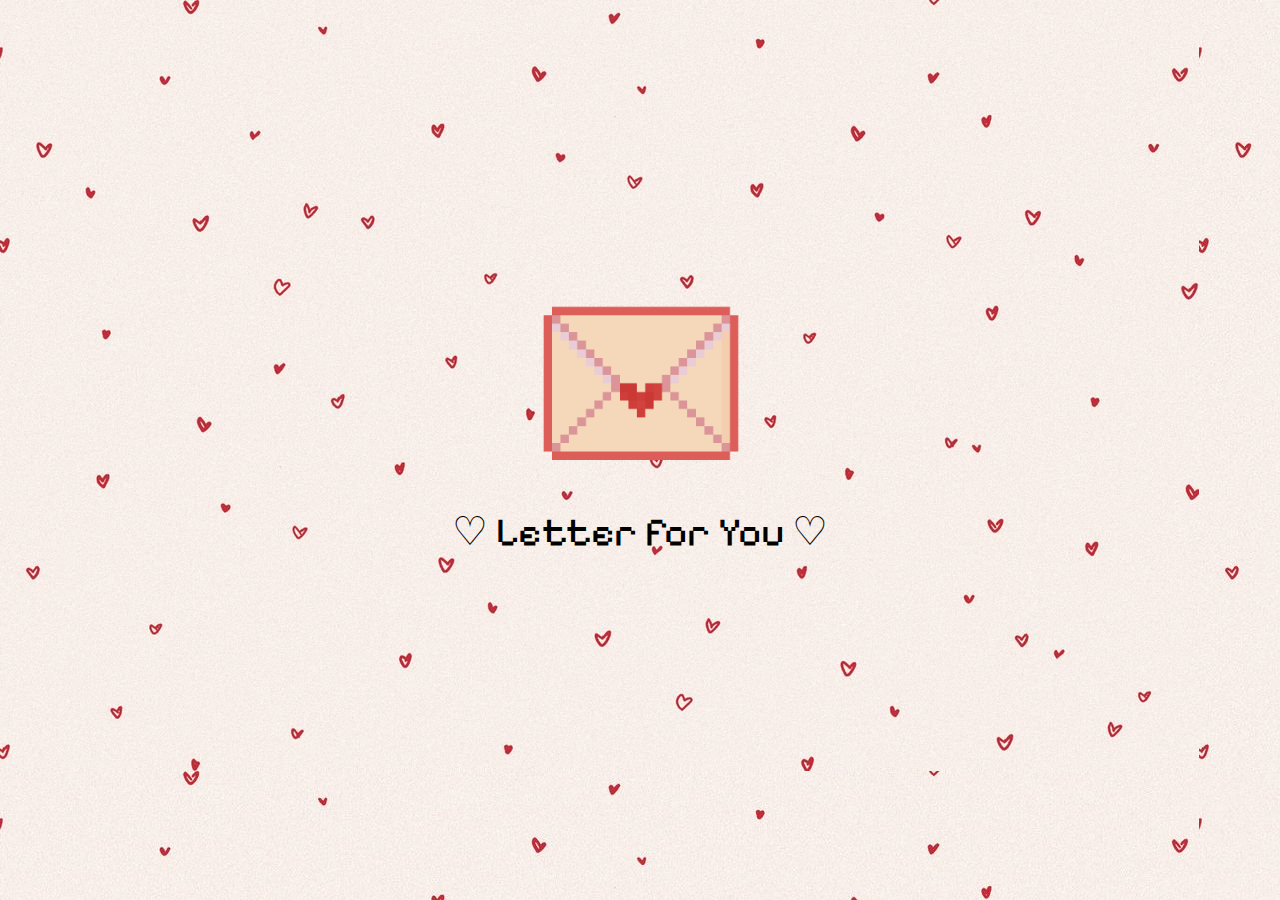
<file: index.html>
<!DOCTYPE html>
<html lang="en">
  <head>
    <meta charset="UTF-8" />
    <link rel="stylesheet" href="style.css" />
    <title>Valentine Letter</title>
    <meta name="viewport" content="width=device-width, initial-scale=1.0" />

    <link rel="preconnect" href="https://fonts.googleapis.com" />
    <link rel="preconnect" href="https://fonts.gstatic.com" crossorigin />
    <link
      href="https://fonts.googleapis.com/css2?family=Aldrich&family=Pixelify+Sans:wght@400..700&display=swap"
      rel="stylesheet"
    />
    <title>Document</title>
  </head>
  <body>
    <!-- Envelope Screen -->
    <div id="envelope-container">
      <img src="envelope.png" alt="Envelope" id="envelope" />
      <p>♡ Letter for You ♡</p>
    </div>

    <!-- Letter Screen -->
    <div id="letter-container">
      <div class="letter-window">
        <h1 id="letter-title">Will you be my Valentine?</h1>

        <img src="cat_heart.gif" class="cat" id="letter-cat" />

        <div class="buttons" id="letter-buttons">
          <img src="yes.png" class="btn yes-btn" alt="Yes" />

          <div class="no-wrapper">
            <img src="no.png" class="btn no-btn" alt="No" />
          </div>
        </div>

        <p id="final-text" class="final-text" style="display: none">
          <strong>Valentine Date:</strong> Hauz Khas Metro at 12pm. Dress fancy!
        </p>
      </div>
    </div>
    <script src="script.js"></script>
  </body>
</html>
</file>
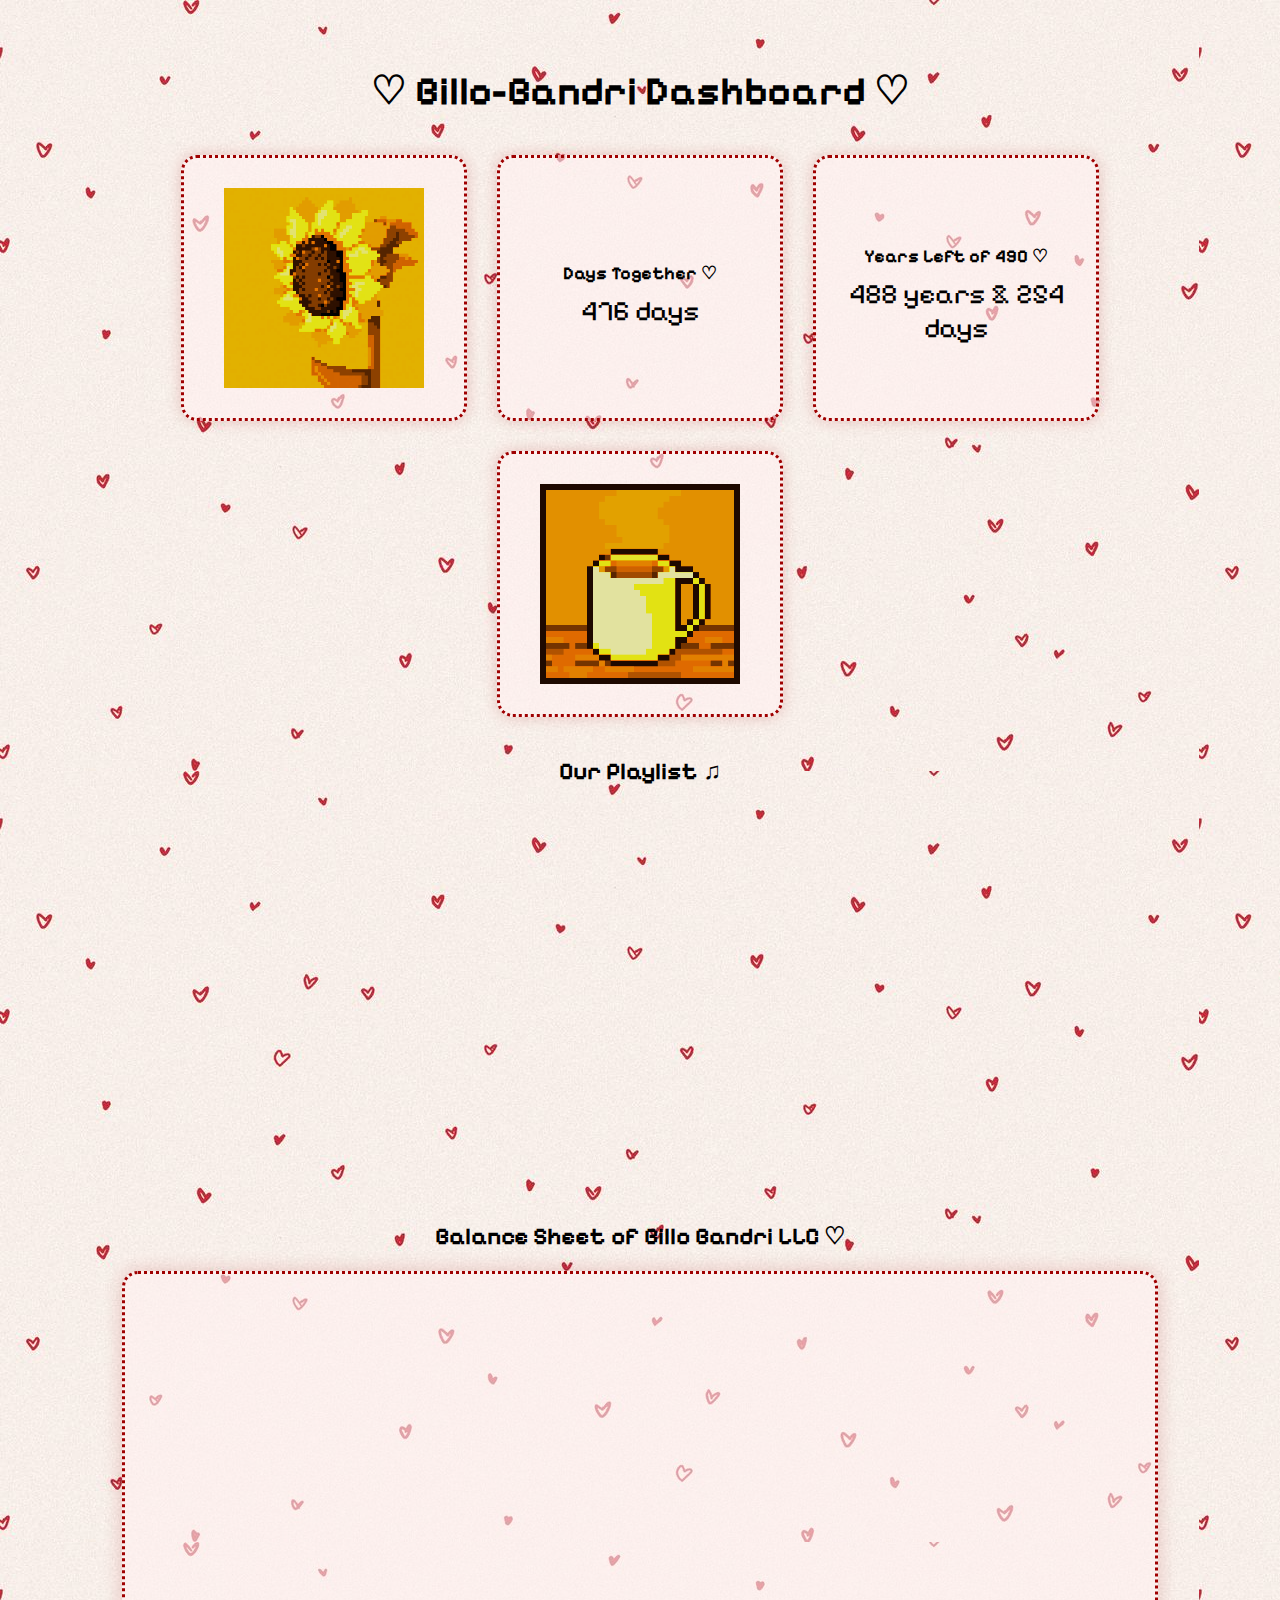
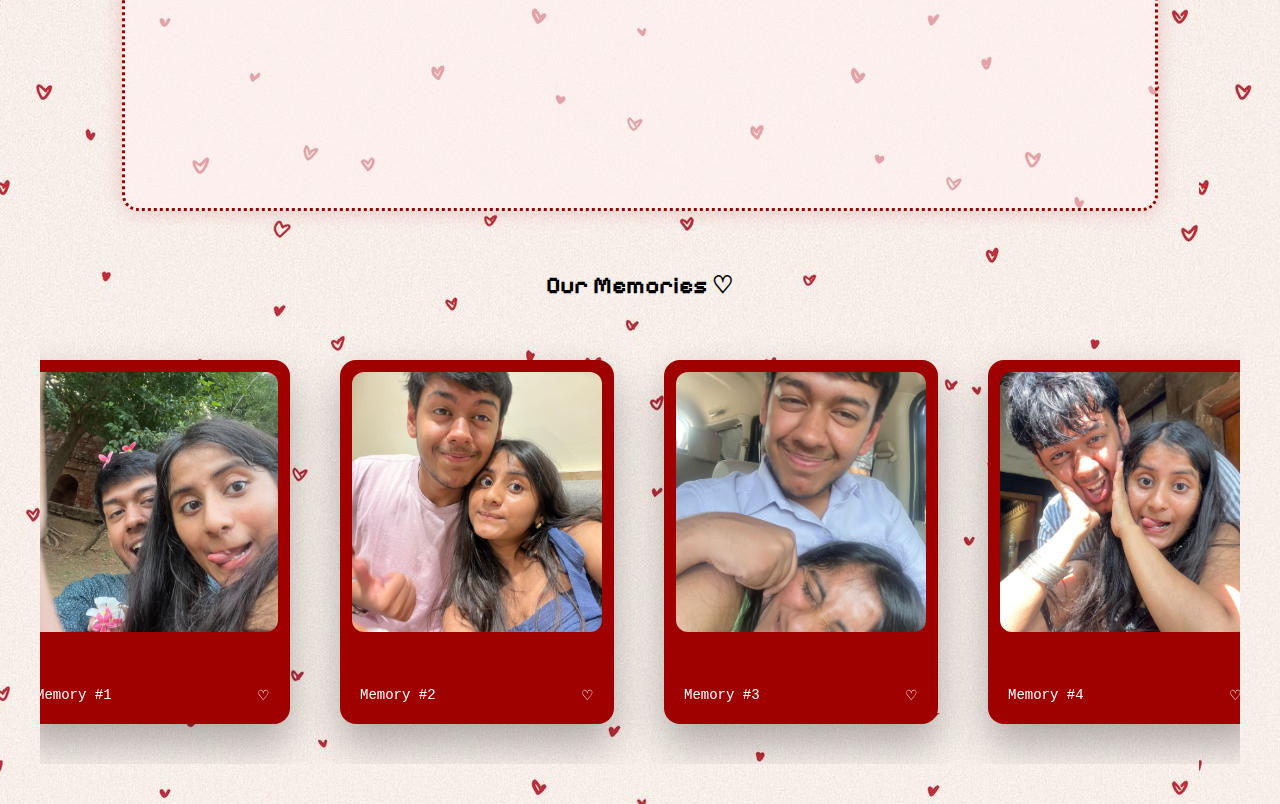
<file: dashboard.html>
<!DOCTYPE html>
<html lang="en">
  <head>
    <meta charset="UTF-8" />
    <meta name="viewport" content="width=device-width, initial-scale=1.0" />
    <link rel="stylesheet" href="dashboard.css" />
    <title>Billo Bandri Dashboard ♡</title>

    <link
      href="https://fonts.googleapis.com/css2?family=Pixelify+Sans:wght@400..700&display=swap"
      rel="stylesheet"
    />
  </head>
  <body>
    <h1 class="main-title">♡ Billo-Bandri Dashboard ♡</h1>

    <!-- COUNTERS -->
    <div class="counters">

  <!-- Box 1 - Sunflower -->
  <div class="card gif-card">
    <img src="sunflower.gif" alt="Sunflower">
  </div>

  <!-- Box 2 - Days Together -->
  <div class="card">
    <h2>Days Together ♡</h2>
    <p id="daysTogether"></p>
  </div>

  <!-- Box 3 - Days Left -->
  <div class="card">
    <h2>Years Left of 490 ♡</h2>
    <p id="daysLeft"></p>
  </div>

  <!-- Box 4 - Coffee -->
  <div class="card gif-card">
    <img src="coffee.gif" alt="Coffee">
  </div>

</div>

    <!-- SPOTIFY -->
    <div class="spotify-section">
      <h2>Our Playlist ♫</h2>
      <iframe
        style="border-radius: 12px"
        src="https://open.spotify.com/embed/playlist/16XvEmaLaQYHhKrZz5WvcU?utm_source=generator"
        width="100%"
        height="352"
        frameborder="0"
        allow="autoplay; clipboard-write; encrypted-media; fullscreen; picture-in-picture"
        loading="lazy"
      >
      </iframe>
    </div>

    <div class="balance-sheet">
  <h2>Balance Sheet of Billo Bandri LLC ♡</h2>

  <div class="sheet-container">
    <iframe 
      src="https://docs.google.com/spreadsheets/d/e/2PACX-1vTVjNF9OhB8QudPMVfD-IljNKxcMUSnYz1QUrccLhUzssobCDgdVBGkYL6w6Up12eFKdY2q5mXB8b9j/pubhtml?gid=1755533351&amp;single=false&amp;widget=true&amp;headers=false">
    </iframe>
  </div>
</div>

    <!-- PHOTO CAROUSEL -->
    <div class="gallery">
  <h2>Our Memories ♡</h2>
  <div class="carousel-wrapper">
    <div class="carousel-track">

      <!-- 10 Photos -->
      <!-- Duplicate twice for infinite scroll -->

      <!-- Card 1 -->
      <div class="comet-card">
        <div class="card-inner">
          <img src="1.jpeg" />
          <div class="card-footer">
            <span>Memory #1</span>
            <span>♡</span>
          </div>
        </div>
      </div>

      <!-- Card 2 -->
      <div class="comet-card">
        <div class="card-inner">
          <img src="2.jpeg" />
          <div class="card-footer">
            <span>Memory #2</span>
            <span>♡</span>
          </div>
        </div>
      </div>

      <!-- Card 3 -->
      <div class="comet-card">
        <div class="card-inner">
          <img src="3.jpeg" />
          <div class="card-footer">
            <span>Memory #3</span>
            <span>♡</span>
          </div>
        </div>
      </div>

      <!-- Card 4 -->
      <div class="comet-card">
        <div class="card-inner">
          <img src="4.jpeg" />
          <div class="card-footer">
            <span>Memory #4</span>
            <span>♡</span>
          </div>
        </div>
      </div>

      <!-- Card 5 -->
      <div class="comet-card">
        <div class="card-inner">
          <img src="5.jpeg" />
          <div class="card-footer">
            <span>Memory #5</span>
            <span>♡</span>
          </div>
        </div>
      </div>

      <!-- Card 6 -->
      <div class="comet-card">
        <div class="card-inner">
          <img src="6.jpeg" />
          <div class="card-footer">
            <span>Memory #6</span>
            <span>♡</span>
          </div>
        </div>
      </div>

      <!-- Card 7 -->
      <div class="comet-card">
        <div class="card-inner">
          <img src="7.jpeg" />
          <div class="card-footer">
            <span>Memory #7</span>
            <span>♡</span>
          </div>
        </div>
      </div>

      <!-- Card 8 -->
      <div class="comet-card">
        <div class="card-inner">
          <img src="8.jpeg" />
          <div class="card-footer">
            <span>Memory #8</span>
            <span>♡</span>
          </div>
        </div>
      </div>

      <!-- Card 9 -->
      <div class="comet-card">
        <div class="card-inner">
          <img src="9.jpeg" />
          <div class="card-footer">
            <span>Memory #9</span>
            <span>♡</span>
          </div>
        </div>
      </div>

      <!-- Card 10 -->
      <div class="comet-card">
        <div class="card-inner">
          <img src="10.jpeg" />
          <div class="card-footer">
            <span>Memory #10</span>
            <span>♡</span>
          </div>
        </div>
      </div>

      <!-- Card 1 -->
      <div class="comet-card">
        <div class="card-inner">
          <img src="1.jpeg" />
          <div class="card-footer">
            <span>Memory #1</span>
            <span>♡</span>
          </div>
        </div>
      </div>

      <!-- Card 2 -->
      <div class="comet-card">
        <div class="card-inner">
          <img src="2.jpeg" />
          <div class="card-footer">
            <span>Memory #2</span>
            <span>♡</span>
          </div>
        </div>
      </div>

      <!-- Card 3 -->
      <div class="comet-card">
        <div class="card-inner">
          <img src="3.jpeg" />
          <div class="card-footer">
            <span>Memory #3</span>
            <span>♡</span>
          </div>
        </div>
      </div>

      <!-- Card 4 -->
      <div class="comet-card">
        <div class="card-inner">
          <img src="4.jpeg" />
          <div class="card-footer">
            <span>Memory #4</span>
            <span>♡</span>
          </div>
        </div>
      </div>

      <!-- Card 5 -->
      <div class="comet-card">
        <div class="card-inner">
          <img src="5.jpeg" />
          <div class="card-footer">
            <span>Memory #5</span>
            <span>♡</span>
          </div>
        </div>
      </div>

      <!-- Card 6 -->
      <div class="comet-card">
        <div class="card-inner">
          <img src="6.jpeg" />
          <div class="card-footer">
            <span>Memory #6</span>
            <span>♡</span>
          </div>
        </div>
      </div>

      <!-- Card 7 -->
      <div class="comet-card">
        <div class="card-inner">
          <img src="7.jpeg" />
          <div class="card-footer">
            <span>Memory #7</span>
            <span>♡</span>
          </div>
        </div>
      </div>

      <!-- Card 8 -->
      <div class="comet-card">
        <div class="card-inner">
          <img src="8.jpeg" />
          <div class="card-footer">
            <span>Memory #8</span>
            <span>♡</span>
          </div>
        </div>
      </div>

      <!-- Card 9 -->
      <div class="comet-card">
        <div class="card-inner">
          <img src="9.jpeg" />
          <div class="card-footer">
            <span>Memory #9</span>
            <span>♡</span>
          </div>
        </div>
      </div>

      <!-- Card 10 -->
      <div class="comet-card">
        <div class="card-inner">
          <img src="10.jpeg" />
          <div class="card-footer">
            <span>Memory #10</span>
            <span>♡</span>
          </div>
        </div>
      </div>
    </div>
  </div>
      <!-- Repeat till 10 -->
    <script src="dashboard.js"></script>
  </body>
</html>
</file>
<file: style.css>
body {
    margin: 0;
    height: 100vh;
    display: flex;
    justify-content: center;
    align-items: center;
    background-image: url("heart-bg.jpg");
    font-family: "Pixelify Sans", sans-serif;
}

/* Envelope Screen */
#envelope-container {
    text-align: center;
    cursor:pointer;
}

@keyframes pulse {
    0% {
        transform:scale(1);
    }
    50% {
        transform: scale(1.1);
    }
    100% {
        transform: scale(1);
    }
}

#envelope{
    width: 200px;
    animation: pulse 1.5s infinite;
    cursor: pointer;
}

#letter-container{
    display: none;
    position:fixed;
    inset: 0;
    justify-content: center;
    align-items: center;
}

.letter-window{
    width: 90vw;
    max-width: 800px;
    aspect-ratio: 3/2;
    padding: 20px 20px 0 20px;
    display: flex;
    flex-direction: column;
    justify-content: center;
    align-items: center;
    text-align: center;
    background-image: url("window.png");
    background-size: contain;
    background-repeat: no-repeat;
    background-position: center;
    border-radius: 12px;
    gap: 1px;
    padding-top: 180px;

    transform: scale(1.2);
    opacity: 0;
    transition: transform 0.6s ease, opacity 0.6s ease;
}

.letter-window.open {
    transform: scale(1);
    opacity: 1;
}

h1 {
    font-size: 30px;
    margin:0;
}

p {
    font-size: 40px;
}

/* Cat */

.cat {
    width: 250px;
    margin: 10px 0;
    transition: width 0.4s ease;
}

.letter-window.final .cat {
    width: 180px;
}

/* buttons */
.buttons {
    display: flex;
    justify-content: center;
    gap: 30px;
    position: relative;
}

.no-wrapper{
    position:relative;
}

.btn {
    width: 120px;
    cursor: pointer;
    user-select: none;
}

.yes-btn,
.no-btn {
width: 120px;
height: auto;
display: inline-block;
}

.yes-btn {
    position: relative;
    z-index: 2;
    transform-origin: center center;
    transition: transform 0.3s ease;
}

.no-btn {
    z-index: 1;
    position: relative;
    transition: transform 0.15s ease;
    cursor: default;
}

.final-text{
    font-size: 22px;
    line-height: 1.4;
    text-align: center;
    display: inline-block;
    padding: 10px 20px;
    background-color: rgba(255,240,240,0.5);
    border-radius: 12px;
}
</file>
<file: dashboard.css>
body {
  margin: 0;
  background-image: url("heart-bg.jpg");
  font-family: "Pixelify Sans", sans-serif;
  text-align: center;
  padding: 40px;
}

.main-title {
  font-size: 40px;
}

/* ===================== */
/* COUNTERS SECTION */
/* ===================== */

.counters {
  display: flex;
  justify-content: center;
  gap: 30px;
  margin: 40px 0;
  flex-wrap: wrap;
}

.card {
  background: rgba(255, 240, 240, 0.6);
  width: 240px;
  height: 220px; /* SAME HEIGHT FOR ALL */
  border-radius: 16px;
  border: 3px dotted #9f0000;
  box-shadow: 0 0 15px rgba(159, 0, 0, 0.2);

  display: flex;
  flex-direction: column;
  justify-content: center;
  align-items: center;

  padding: 20px;
  transition: transform 0.3s ease;
}

.card:hover {
  transform: scale(1.05);
}

.card h2 {
  font-size: 18px;
  margin-bottom: 10px;
}

.card p {
  font-size: 28px;
  margin: 0;
}

/* GIF CARDS */

.gif-card img {
  width: 200px; /* fixed width */
  height: 200px; /* fixed height */
  filter: grayscale(100%) sepia(100%) hue-rotate(-10deg) saturate(500%)
    brightness(85%) contrast(110%);
}

.gif-card:hover img {
  transform: scale(1.1);
  transition: transform 0.3s ease;
}

.spotify-section {
  margin: 40px 0;
}

/* ===================== */
/* GOOGLE SHEET EMBED */
/* ===================== */

.balance-sheet {
  margin: 60px 0;
}

.sheet-container {
  margin: auto;
  width: 90%;
  max-width: 1000px;
  border: 3px dotted #9f0000;
  border-radius: 16px;
  padding: 15px;
  background: rgba(255, 240, 240, 0.6);
  box-shadow: 0 0 20px rgba(159, 0, 0, 0.2);
}

.sheet-container iframe {
  width: 100%;
  height: 500px;
  border: none;
  border-radius: 12px;
}

/* ========================== */
/* FIXED CAROUSEL STRUCTURE */
/* ========================== */

.gallery {
  margin-top: 60px;
  position: relative;
}

/* This masks horizontal scroll only */
.carousel-wrapper {
  overflow-x: hidden;
  overflow-y: visible; /* KEY FIX */
  width: 100%;
  padding: 40px 0; /* gives vertical breathing space */
}

.carousel-track {
  display: flex;
  gap: 50px;
  animation: scroll 15s linear infinite;
  align-items: center;
}

/* ========================== */
/* COMET CARD */
/* ========================== */

.comet-card {
  perspective: 1200px;
  flex-shrink: 0;
}

.card-inner {
  width: 250px;
  height: 340px;
  background: #9f0000;
  border-radius: 16px;
  padding: 12px;
  transform-style: preserve-3d;
  transition: transform 0.4s ease;
  display: flex;
  flex-direction: column;
  justify-content: space-between;
  box-shadow: 0 20px 40px rgba(0, 0, 0, 0.3);
}

.card-inner img {
  width: 100%;
  height: 260px;
  border-radius: 12px;
  object-fit: cover;
}

.card-footer {
  display: flex;
  justify-content: space-between;
  padding: 8px;
  color: white;
  font-family: monospace;
  font-size: 14px;
}

/* Hover tilt */

.comet-card:hover .card-inner {
  transform: rotateY(8deg) rotateX(6deg) scale(1.05);
}
</file>
